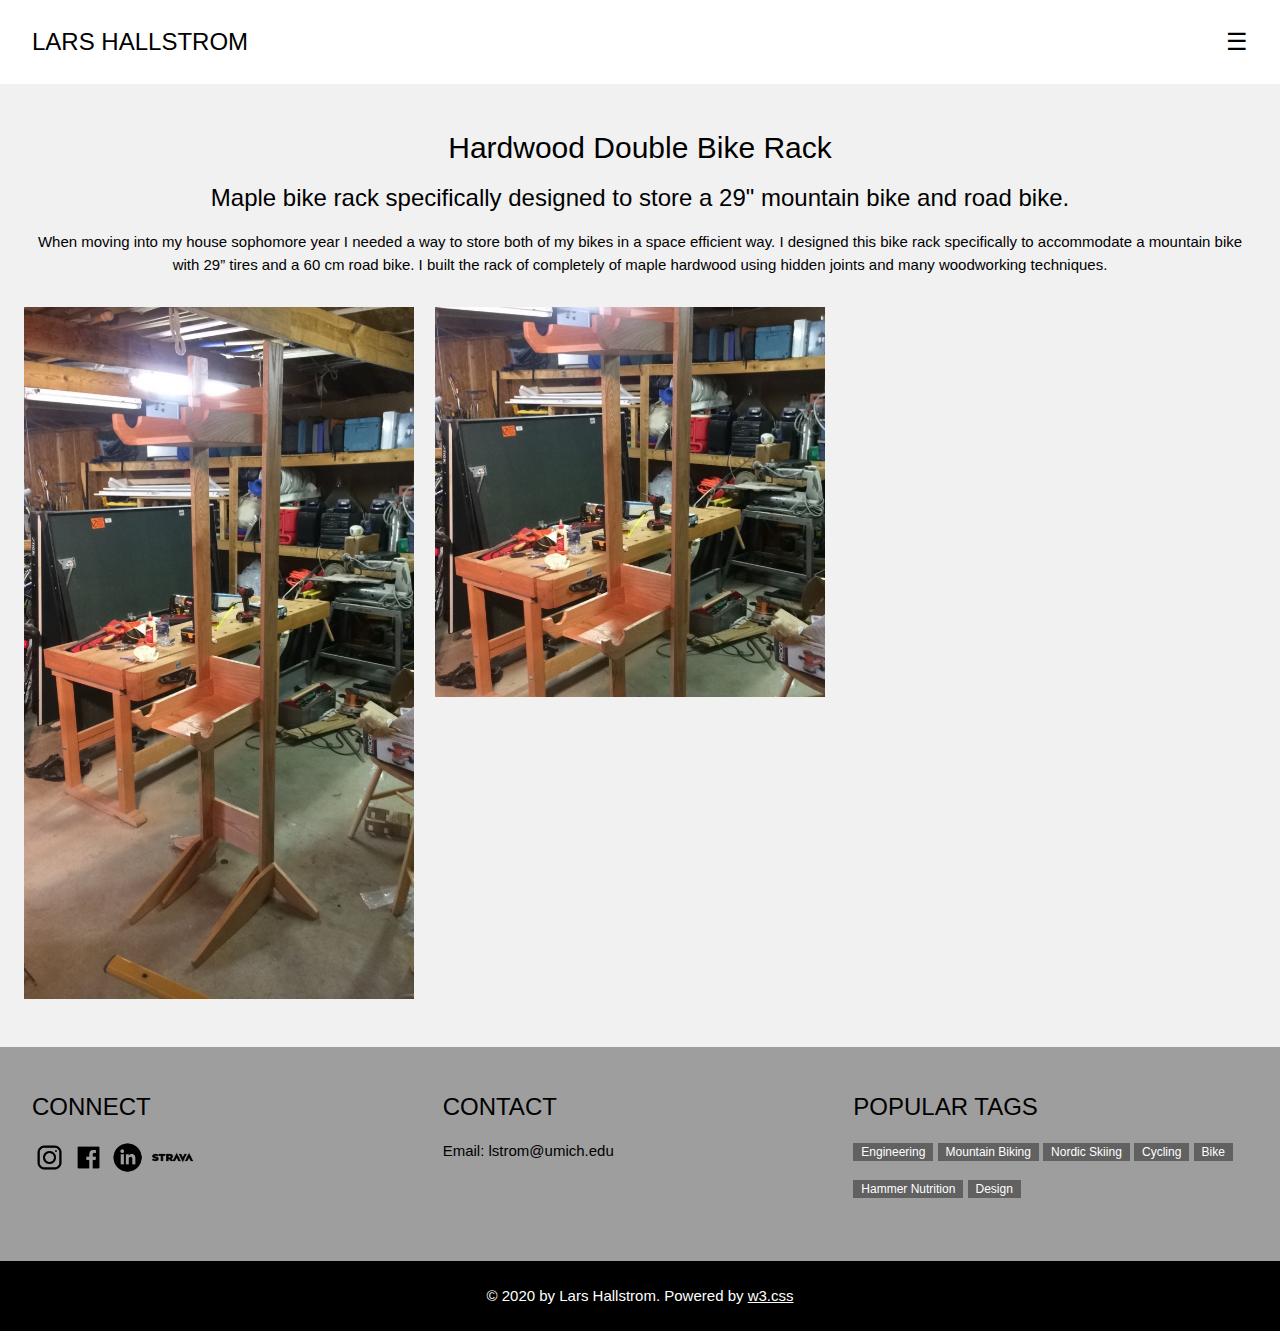
<file: Portfolio/bikerack.html>
<!DOCTYPE html>
<html lang="en">
<title>Bike Rack</title>
<meta charset="UTF-8">
<meta name="viewport" content="width=device-width, initial-scale=1">
<link rel="stylesheet" href="https://www.w3schools.com/w3css/4/w3.css">
<link rel="stylesheet" href="https://fonts.googleapis.com/css?family=Raleway">
<style>
body,h1,h2,h3,h4,h5 {font-family: "Roboto", sans-serif}
.w3-quarter img{margin-bottom: -6px; cursor: pointer}
.w3-quarter img:hover{opacity: 0.6; transition: 0.3s}
* {box-sizing: border-box}

/* Container needed to position the overlay. Adjust the width as needed */
.container {
  position: relative;
  width: 100%;
  max-width: 300px;
}

/* Make the image to responsive */
.image {
  display: block;
  width: 100%;
  height: auto;
}

/* The overlay effect - lays on top of the container and over the image */
.overlay {
  position: absolute;
  bottom: 0;
  background: rgb(0, 0, 0);
  background: rgba(0, 0, 0, 0.5); /* Black see-through */
  color: #f1f1f1;
  width: 100%;
  max-height: 300px;
  transition: .5s ease;
  opacity:0;
  color: white;
  font-size: 20px;
  padding: 20px;
  text-align: center;
}

/* When you mouse over the container, fade in the overlay title */
.container:hover .overlay {
  opacity: 1;
}
</style>
<body class="w3-light-grey">

<!-- Sidebar/menu -->
<nav class="w3-sidebar w3-bar-block w3-black w3-animate-right w3-top w3-text-light-grey w3-large" style="z-index:3;width:250px;font-weight:bold;display:none;right:0;" id="mySidebar">
  <a href="javascript:void()" onclick="w3_close()" class="w3-bar-item w3-button w3-center w3-padding-32">CLOSE</a> 
  <a href="../index.html" onclick="w3_close()" class="w3-bar-item w3-button w3-center w3-padding-16">HOME</a> 
  <a href="../index.html" onclick="w3_close()" class="w3-bar-item w3-button w3-center w3-padding-16">ABOUT</a> 
  <a href="../index.html" onclick="w3_close()" class="w3-bar-item w3-button w3-center w3-padding-16">RACING</a>
  <a href="../index.html" onclick="w3_close()" class="w3-bar-item w3-button w3-center w3-padding-16">ENGINEERING</a>
  <a href="../index.html #follow" onclick="w3_close()" class="w3-bar-item w3-button w3-center w3-padding-16">FOLLOW</a>
</nav>

<!-- Top menu on small screens -->
<header class="w3-container w3-top w3-white w3-xlarge w3-padding-16">
  <span class="w3-left w3-padding">LARS HALLSTROM</span>
  <a href="javascript:void(0)" class="w3-right w3-button w3-white" onclick="w3_open()">☰</a>
</header>

<!-- Overlay effect when opening sidebar on small screens -->
<div class="w3-overlay w3-animate-opacity" onclick="w3_close()" style="cursor:pointer" title="close side menu" id="myOverlay"></div>

<!-- !PAGE CONTENT! -->

 <div class="w3-container w3-light-grey w3-padding-32 w3-padding-large" style="max-width:1600px;margin-top:83px"> 
 <div class="w3-center" >
	 <h2>Hardwood Double Bike Rack</h2>
	 <h3>Maple bike rack specifically designed to store a 29" mountain bike and road bike.</h3>
	 <p>When moving into my house sophomore year I needed a way to store both of my bikes in a space efficient way. I designed this bike rack specifically to accommodate a mountain bike with 29” tires and a 60 cm road bike. I built the rack of completely of maple hardwood using hidden joints and many woodworking techniques.</p>
	
	 
	 </div>
	 
  <!-- Photo grid -->
    <div class="w3-third w3-padding-16">
      <img src="../images/Portfolio/Bikerack1.jpg" style="width:95%" onclick="onClick(this)" alt="Bikerack1">
   </div>
    
   <div class="w3-third w3-padding-16">
      <img src="../images/Portfolio/Bikerack3.jpg" style="width:95%" onclick="onClick(this)" alt="Bikerack2">
    </div>
	  
	
    
 


  <!-- Pagination 
  <div class="w3-center w3-padding-32">
    <div class="w3-bar">
      <a href="#" class="w3-bar-item w3-button w3-hover-black">«</a>
      <a href="#" class="w3-bar-item w3-black w3-button">1</a>
      <a href="#" class="w3-bar-item w3-button w3-hover-black">2</a>
      <a href="#" class="w3-bar-item w3-button w3-hover-black">3</a>
      <a href="#" class="w3-bar-item w3-button w3-hover-black">4</a>
      <a href="#" class="w3-bar-item w3-button w3-hover-black">»</a>
    </div>
  </div> -->
  
	
  <!-- Modal for full size images on click-->
  <div id="modal01" class="w3-modal w3-black" style="padding-top:0" onclick="this.style.display='none'">
    <span class="w3-button w3-black w3-xlarge w3-display-topright">×</span>
    <div class="w3-modal-content w3-animate-zoom w3-center w3-transparent w3-padding-64">
      <img id="img01" class="w3-image" alt="img01">
      <p id="caption"></p>
    </div>
  </div>

	</div>
<!-- Footer -->
  <footer class="w3-container w3-padding-32 w3-grey">  
    <div class="w3-row-padding">
      <div class="w3-third">
        <h3>CONNECT</h3>
        <a href="https://www.instagram.com/lars.str0m/"><img src="../images/instagram_icon_black.png" style="height:35px" alt="instagram link"></a>
		<a href="https://facebook.com/lars.str0m"><img src="../images/facebook_icon_black.png" style="height:35px" alt="facebook link"></a>
		<a href="https://www.linkedin.com/in/lars-hallstrom-7a3363136/"><img src="../images/linkedin_icon_black.png" style="height:35px" alt="linkedin link"></a>
		<a href="https://www.strava.com/athletes/19538543"><img src="../images/strava_icon_black.png" style="height:45px" alt="strava link"></a>
      </div>
    
      <div class="w3-third">
        <h3>CONTACT</h3>
        	<p>Email: lstrom@umich.edu</p>
		  	
      </div>

      <div class="w3-third">
        <h3>POPULAR TAGS</h3>
        <p>
          <span class="w3-tag w3-dark-grey w3-small w3-margin-bottom">Engineering</span> <span class="w3-tag w3-dark-grey w3-small w3-margin-bottom">Mountain Biking</span> <span class="w3-tag w3-dark-grey w3-small w3-margin-bottom">Nordic Skiing</span>
          <span class="w3-tag w3-dark-grey w3-small w3-margin-bottom">Cycling</span> <span class="w3-tag w3-dark-grey w3-small w3-margin-bottom">Bike</span> <span class="w3-tag w3-dark-grey w3-small w3-margin-bottom">Hammer Nutrition</span>
          <span class="w3-tag w3-dark-grey w3-small w3-margin-bottom">Design</span>
        </p>
      </div>
    </div>
  </footer>
  
  <div class="w3-black w3-center w3-padding-24">© 2020 by Lars Hallstrom. Powered by <a href="https://www.w3schools.com/w3css/default.asp" title="W3.CSS" target="_blank" class="w3-hover-opacity">w3.css</a></div>

<!-- End page content -->

<script>
// Script to open and close sidebar
function w3_open() {
  document.getElementById("mySidebar").style.display = "block";
  document.getElementById("myOverlay").style.display = "block";
}

function w3_close() {
  document.getElementById("mySidebar").style.display = "none";
  document.getElementById("myOverlay").style.display = "none";
}

// Modal Image Gallery
function onClick(element) {
  document.getElementById("img01").src = element.src;
  document.getElementById("modal01").style.display = "block";
  var captionText = document.getElementById("caption");
  captionText.innerHTML = element.alt;
}

</script>




</body>
</html>
</file>
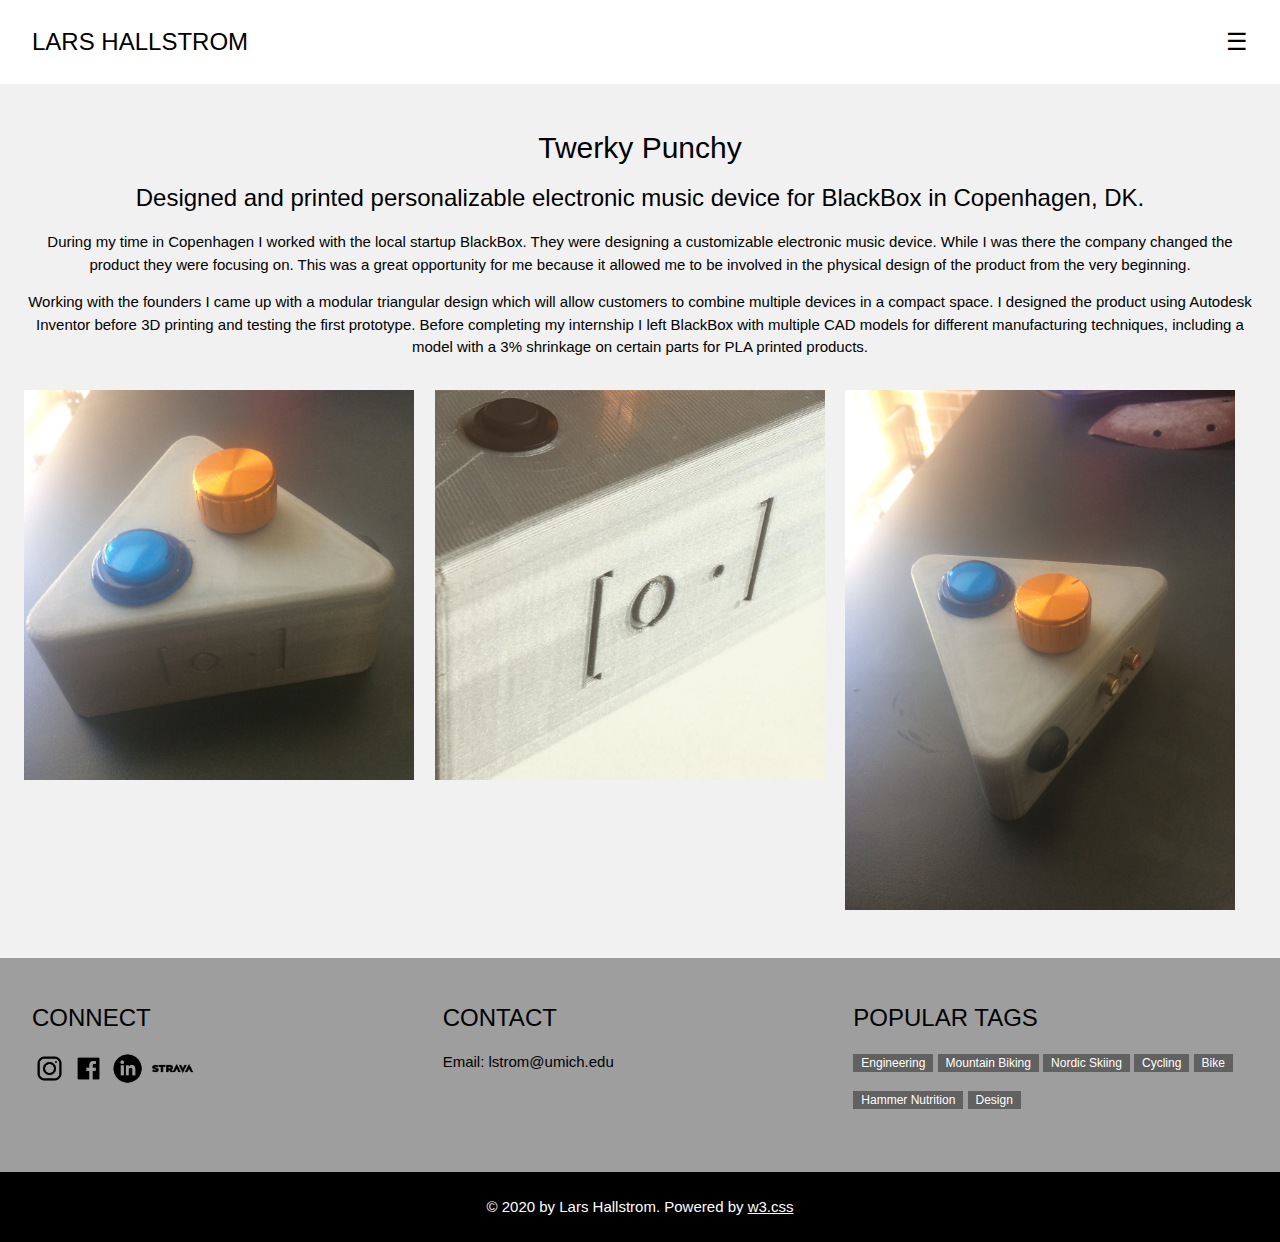
<file: Portfolio/blackboxefx.html>
<!DOCTYPE html>
<html lang="en">
<title>BlackBoxEfx</title>
<meta charset="UTF-8">
<meta name="viewport" content="width=device-width, initial-scale=1">
<link rel="stylesheet" href="https://www.w3schools.com/w3css/4/w3.css">
<link rel="stylesheet" href="https://fonts.googleapis.com/css?family=Raleway">
<style>
body,h1,h2,h3,h4,h5 {font-family: "Roboto", sans-serif}
.w3-quarter img{margin-bottom: -6px; cursor: pointer}
.w3-quarter img:hover{opacity: 0.6; transition: 0.3s}
* {box-sizing: border-box}

/* Container needed to position the overlay. Adjust the width as needed */
.container {
  position: relative;
  width: 100%;
  max-width: 300px;
}

/* Make the image to responsive */
.image {
  display: block;
  width: 100%;
  height: auto;
}

/* The overlay effect - lays on top of the container and over the image */
.overlay {
  position: absolute;
  bottom: 0;
  background: rgb(0, 0, 0);
  background: rgba(0, 0, 0, 0.5); /* Black see-through */
  color: #f1f1f1;
  width: 100%;
  max-height: 300px;
  transition: .5s ease;
  opacity:0;
  color: white;
  font-size: 20px;
  padding: 20px;
  text-align: center;
}

/* When you mouse over the container, fade in the overlay title */
.container:hover .overlay {
  opacity: 1;
}
</style>
<body class="w3-light-grey">

<!-- Sidebar/menu -->
<nav class="w3-sidebar w3-bar-block w3-black w3-animate-right w3-top w3-text-light-grey w3-large" style="z-index:3;width:250px;font-weight:bold;display:none;right:0;" id="mySidebar">
  <a href="javascript:void()" onclick="w3_close()" class="w3-bar-item w3-button w3-center w3-padding-32">CLOSE</a> 
  <a href="../index.html" onclick="w3_close()" class="w3-bar-item w3-button w3-center w3-padding-16">HOME</a> 
  <a href="../index.html" onclick="w3_close()" class="w3-bar-item w3-button w3-center w3-padding-16">ABOUT</a> 
  <a href="../index.html../index.html../index.html" onclick="w3_close()" class="w3-bar-item w3-button w3-center w3-padding-16">RACING</a>
  <a href="#engineering" onclick="w3_close()" class="w3-bar-item w3-button w3-center w3-padding-16">ENGINEERING</a>
  <a href="#follow" onclick="w3_close()" class="w3-bar-item w3-button w3-center w3-padding-16">FOLLOW</a>
</nav>

<!-- Top menu on small screens -->
<header class="w3-container w3-top w3-white w3-xlarge w3-padding-16">
  <span class="w3-left w3-padding">LARS HALLSTROM</span>
  <a href="javascript:void(0)" class="w3-right w3-button w3-white" onclick="w3_open()">☰</a>
</header>

<!-- Overlay effect when opening sidebar on small screens -->
<div class="w3-overlay w3-animate-opacity" onclick="w3_close()" style="cursor:pointer" title="close side menu" id="myOverlay"></div>

<!-- !PAGE CONTENT! -->

 <div class="w3-container w3-light-grey w3-padding-32 w3-padding-large" style="max-width:1600px;margin-top:83px"> 
 <div class="w3-center" >
	 <h2>Twerky Punchy</h2>
	 <h3>Designed and printed personalizable electronic music device for BlackBox in Copenhagen, DK.</h3>
	 <p>During my time in Copenhagen I worked with the local startup BlackBox. They were designing a customizable electronic music device. While I was there the company changed the product they were focusing on. This was a great opportunity for me because it allowed me to be involved in the physical design of the product from the very beginning.</p>
	 <p>Working with the founders I came up with a modular triangular design which will allow customers to combine multiple devices in a compact space. I designed the product using Autodesk Inventor before 3D printing and testing the first prototype. Before completing my internship I left BlackBox with multiple CAD models for different manufacturing techniques, including a model with a 3% shrinkage on certain parts for PLA printed products.</p>
	 
	 </div>
	 
  <!-- Photo grid -->
    <div class="w3-third w3-padding-16">
      <img src="../images/Portfolio/TwerkyPunchy3.jpg" style="width:95%" onclick="onClick(this)" alt="TwerkyPunchy3">
   </div>
    
   <div class="w3-third w3-padding-16">
      <img src="../images/Portfolio/TwerkyPunchy.jpg" style="width:95%" onclick="onClick(this)" alt="TwerkyPunchy">
    </div>
	  
	<div class="w3-third w3-padding-16">
      <img src="../images/Portfolio/TwerkyPunchy2.jpg" style="width:95%" onclick="onClick(this)" alt="TwerkyPunchy2">
    </div>
    
 


  <!-- Pagination 
  <div class="w3-center w3-padding-32">
    <div class="w3-bar">
      <a href="#" class="w3-bar-item w3-button w3-hover-black">«</a>
      <a href="#" class="w3-bar-item w3-black w3-button">1</a>
      <a href="#" class="w3-bar-item w3-button w3-hover-black">2</a>
      <a href="#" class="w3-bar-item w3-button w3-hover-black">3</a>
      <a href="#" class="w3-bar-item w3-button w3-hover-black">4</a>
      <a href="#" class="w3-bar-item w3-button w3-hover-black">»</a>
    </div>
  </div> -->
  
	
  <!-- Modal for full size images on click-->
  <div id="modal01" class="w3-modal w3-black" style="padding-top:0" onclick="this.style.display='none'">
    <span class="w3-button w3-black w3-xlarge w3-display-topright">×</span>
    <div class="w3-modal-content w3-animate-zoom w3-center w3-transparent w3-padding-64">
      <img id="img01" class="w3-image" alt="img01">
      <p id="caption"></p>
    </div>
  </div>

	</div>
<!-- Footer -->
  <footer class="w3-container w3-padding-32 w3-grey">  
    <div class="w3-row-padding">
      <div class="w3-third">
        <h3>CONNECT</h3>
        <a href="https://www.instagram.com/lars.str0m/"><img src="../images/instagram_icon_black.png" style="height:35px" alt="instagram link"></a>
		<a href="https://facebook.com/lars.str0m"><img src="../images/facebook_icon_black.png" style="height:35px" alt="facebook link"></a>
		<a href="https://www.linkedin.com/in/lars-hallstrom-7a3363136/"><img src="../images/linkedin_icon_black.png" style="height:35px" alt="linkedin link"></a>
		<a href="https://www.strava.com/athletes/19538543"><img src="../images/strava_icon_black.png" style="height:45px" alt="strava link"></a>
      </div>
    
      <div class="w3-third">
        <h3>CONTACT</h3>
        	<p>Email: lstrom@umich.edu</p>
		  	
      </div>

      <div class="w3-third">
        <h3>POPULAR TAGS</h3>
        <p>
          <span class="w3-tag w3-dark-grey w3-small w3-margin-bottom">Engineering</span> <span class="w3-tag w3-dark-grey w3-small w3-margin-bottom">Mountain Biking</span> <span class="w3-tag w3-dark-grey w3-small w3-margin-bottom">Nordic Skiing</span>
          <span class="w3-tag w3-dark-grey w3-small w3-margin-bottom">Cycling</span> <span class="w3-tag w3-dark-grey w3-small w3-margin-bottom">Bike</span> <span class="w3-tag w3-dark-grey w3-small w3-margin-bottom">Hammer Nutrition</span>
          <span class="w3-tag w3-dark-grey w3-small w3-margin-bottom">Design</span>
        </p>
      </div>
    </div>
  </footer>
  
  <div class="w3-black w3-center w3-padding-24">© 2020 by Lars Hallstrom. Powered by <a href="https://www.w3schools.com/w3css/default.asp" title="W3.CSS" target="_blank" class="w3-hover-opacity">w3.css</a></div>

<!-- End page content -->

<script>
// Script to open and close sidebar
function w3_open() {
  document.getElementById("mySidebar").style.display = "block";
  document.getElementById("myOverlay").style.display = "block";
}

function w3_close() {
  document.getElementById("mySidebar").style.display = "none";
  document.getElementById("myOverlay").style.display = "none";
}

// Modal Image Gallery
function onClick(element) {
  document.getElementById("img01").src = element.src;
  document.getElementById("modal01").style.display = "block";
  var captionText = document.getElementById("caption");
  captionText.innerHTML = element.alt;
}

</script>




</body>
</html>
</file>
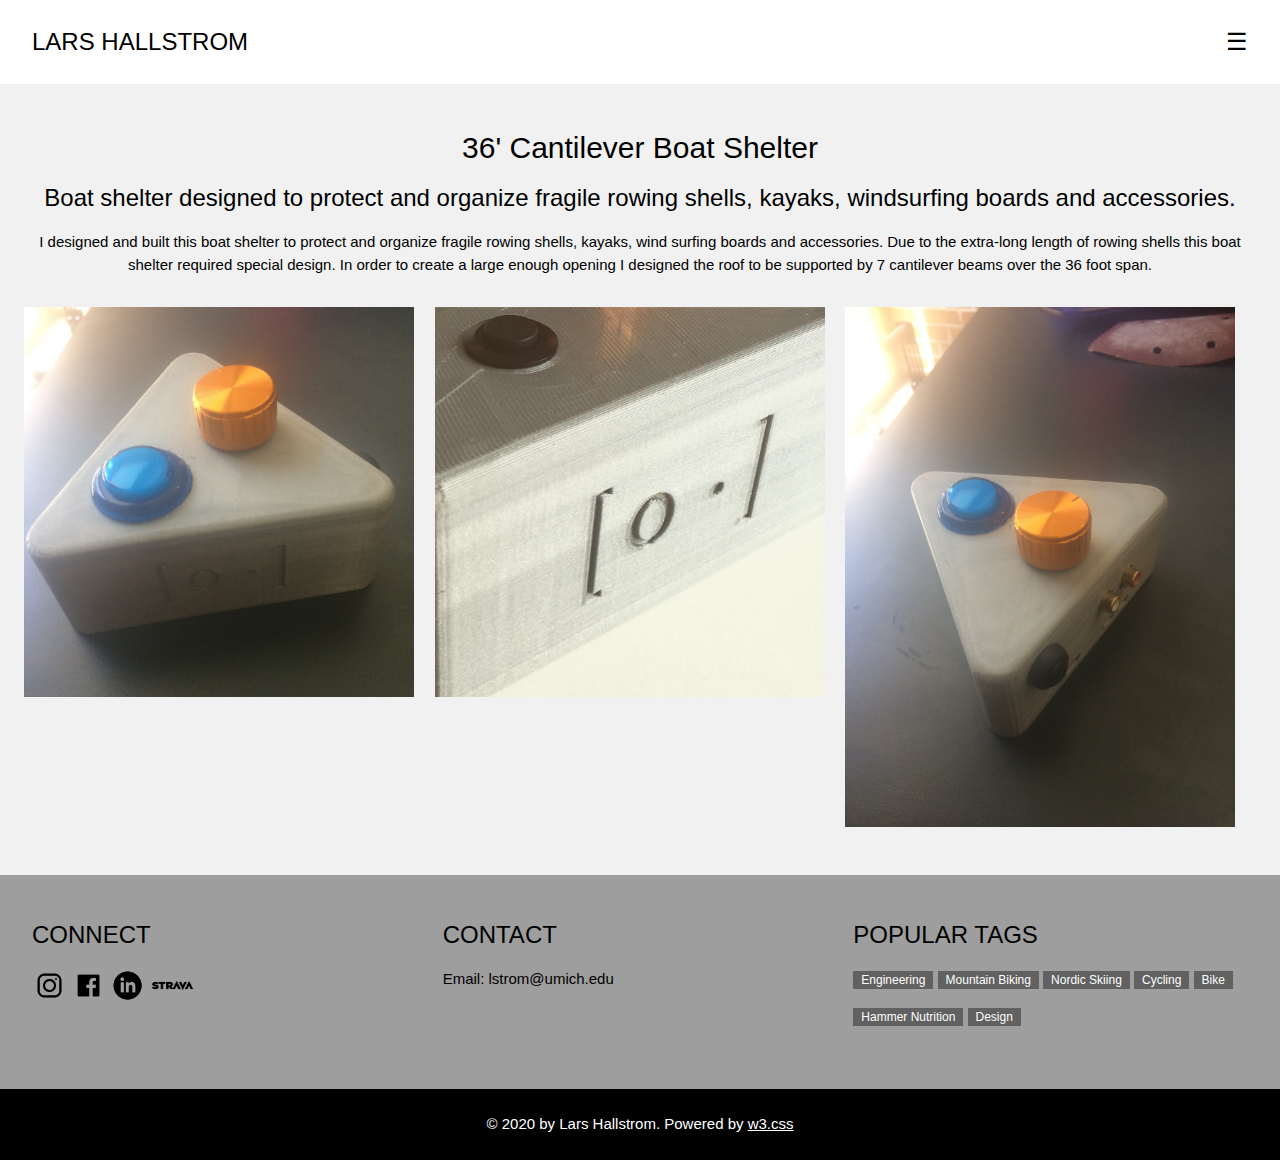
<file: Portfolio/boatshelter.html>
<!DOCTYPE html>
<html lang="en">
<title>Cantilever Boat Shelter</title>
<meta charset="UTF-8">
<meta name="viewport" content="width=device-width, initial-scale=1">
<link rel="stylesheet" href="https://www.w3schools.com/w3css/4/w3.css">
<link rel="stylesheet" href="https://fonts.googleapis.com/css?family=Raleway">
<style>
body,h1,h2,h3,h4,h5 {font-family: "Roboto", sans-serif}
.w3-quarter img{margin-bottom: -6px; cursor: pointer}
.w3-quarter img:hover{opacity: 0.6; transition: 0.3s}
* {box-sizing: border-box}

/* Container needed to position the overlay. Adjust the width as needed */
.container {
  position: relative;
  width: 100%;
  max-width: 300px;
}

/* Make the image to responsive */
.image {
  display: block;
  width: 100%;
  height: auto;
}

/* The overlay effect - lays on top of the container and over the image */
.overlay {
  position: absolute;
  bottom: 0;
  background: rgb(0, 0, 0);
  background: rgba(0, 0, 0, 0.5); /* Black see-through */
  color: #f1f1f1;
  width: 100%;
  max-height: 300px;
  transition: .5s ease;
  opacity:0;
  color: white;
  font-size: 20px;
  padding: 20px;
  text-align: center;
}

/* When you mouse over the container, fade in the overlay title */
.container:hover .overlay {
  opacity: 1;
}
</style>
<body class="w3-light-grey">

<!-- Sidebar/menu -->
<nav class="w3-sidebar w3-bar-block w3-black w3-animate-right w3-top w3-text-light-grey w3-large" style="z-index:3;width:250px;font-weight:bold;display:none;right:0;" id="mySidebar">
  <a href="javascript:void()" onclick="w3_close()" class="w3-bar-item w3-button w3-center w3-padding-32">CLOSE</a> 
  <a href="../index.html" onclick="w3_close()" class="w3-bar-item w3-button w3-center w3-padding-16">HOME</a> 
  <a href="../index.html" onclick="w3_close()" class="w3-bar-item w3-button w3-center w3-padding-16">ABOUT</a> 
  <a href="../index.html" onclick="w3_close()" class="w3-bar-item w3-button w3-center w3-padding-16">RACING</a>
  <a href="../index.html" onclick="w3_close()" class="w3-bar-item w3-button w3-center w3-padding-16">ENGINEERING</a>
  <a href="../index.html #follow" onclick="w3_close()" class="w3-bar-item w3-button w3-center w3-padding-16">FOLLOW</a>
</nav>

<!-- Top menu on small screens -->
<header class="w3-container w3-top w3-white w3-xlarge w3-padding-16">
  <span class="w3-left w3-padding">LARS HALLSTROM</span>
  <a href="javascript:void(0)" class="w3-right w3-button w3-white" onclick="w3_open()">☰</a>
</header>

<!-- Overlay effect when opening sidebar on small screens -->
<div class="w3-overlay w3-animate-opacity" onclick="w3_close()" style="cursor:pointer" title="close side menu" id="myOverlay"></div>

<!-- !PAGE CONTENT! -->

 <div class="w3-container w3-light-grey w3-padding-32 w3-padding-large" style="max-width:1600px;margin-top:83px"> 
 <div class="w3-center" >
	 <h2>36' Cantilever Boat Shelter</h2>
	 <h3>Boat shelter designed to protect and organize fragile rowing shells, kayaks, windsurfing boards and accessories.</h3>
	 <p>I designed and built this boat shelter to protect and organize fragile rowing shells, kayaks, wind surfing boards and accessories. Due to the extra-long length of rowing shells this boat shelter required special design. In order to create a large enough opening I designed the roof to be supported by 7 cantilever beams over the 36 foot span. </p>
	
	 
	 </div>
	 
  <!-- Photo grid -->
    <div class="w3-third w3-padding-16">
      <img src="../images/Portfolio/TwerkyPunchy3.jpg" style="width:95%" onclick="onClick(this)" alt="TwerkyPunchy3">
   </div>
    
   <div class="w3-third w3-padding-16">
      <img src="../images/Portfolio/TwerkyPunchy.jpg" style="width:95%" onclick="onClick(this)" alt="TwerkyPunchy">
    </div>
	  
	<div class="w3-third w3-padding-16">
      <img src="../images/Portfolio/TwerkyPunchy2.jpg" style="width:95%" onclick="onClick(this)" alt="TwerkyPunchy2">
    </div>
    
 


  <!-- Pagination 
  <div class="w3-center w3-padding-32">
    <div class="w3-bar">
      <a href="#" class="w3-bar-item w3-button w3-hover-black">«</a>
      <a href="#" class="w3-bar-item w3-black w3-button">1</a>
      <a href="#" class="w3-bar-item w3-button w3-hover-black">2</a>
      <a href="#" class="w3-bar-item w3-button w3-hover-black">3</a>
      <a href="#" class="w3-bar-item w3-button w3-hover-black">4</a>
      <a href="#" class="w3-bar-item w3-button w3-hover-black">»</a>
    </div>
  </div> -->
  
	
  <!-- Modal for full size images on click-->
  <div id="modal01" class="w3-modal w3-black" style="padding-top:0" onclick="this.style.display='none'">
    <span class="w3-button w3-black w3-xlarge w3-display-topright">×</span>
    <div class="w3-modal-content w3-animate-zoom w3-center w3-transparent w3-padding-64">
      <img id="img01" class="w3-image" alt="img01">
      <p id="caption"></p>
    </div>
  </div>

	</div>
<!-- Footer -->
  <footer class="w3-container w3-padding-32 w3-grey">  
    <div class="w3-row-padding">
      <div class="w3-third">
        <h3>CONNECT</h3>
        <a href="https://www.instagram.com/lars.str0m/"><img src="../images/instagram_icon_black.png" style="height:35px" alt="instagram link"></a>
		<a href="https://facebook.com/lars.str0m"><img src="../images/facebook_icon_black.png" style="height:35px" alt="facebook link"></a>
		<a href="https://www.linkedin.com/in/lars-hallstrom-7a3363136/"><img src="../images/linkedin_icon_black.png" style="height:35px" alt="linkedin link"></a>
		<a href="https://www.strava.com/athletes/19538543"><img src="../images/strava_icon_black.png" style="height:45px" alt="strava link"></a>
      </div>
    
      <div class="w3-third">
        <h3>CONTACT</h3>
        	<p>Email: lstrom@umich.edu</p>
		  	
      </div>

      <div class="w3-third">
        <h3>POPULAR TAGS</h3>
        <p>
          <span class="w3-tag w3-dark-grey w3-small w3-margin-bottom">Engineering</span> <span class="w3-tag w3-dark-grey w3-small w3-margin-bottom">Mountain Biking</span> <span class="w3-tag w3-dark-grey w3-small w3-margin-bottom">Nordic Skiing</span>
          <span class="w3-tag w3-dark-grey w3-small w3-margin-bottom">Cycling</span> <span class="w3-tag w3-dark-grey w3-small w3-margin-bottom">Bike</span> <span class="w3-tag w3-dark-grey w3-small w3-margin-bottom">Hammer Nutrition</span>
          <span class="w3-tag w3-dark-grey w3-small w3-margin-bottom">Design</span>
        </p>
      </div>
    </div>
  </footer>
  
  <div class="w3-black w3-center w3-padding-24">© 2020 by Lars Hallstrom. Powered by <a href="https://www.w3schools.com/w3css/default.asp" title="W3.CSS" target="_blank" class="w3-hover-opacity">w3.css</a></div>

<!-- End page content -->

<script>
// Script to open and close sidebar
function w3_open() {
  document.getElementById("mySidebar").style.display = "block";
  document.getElementById("myOverlay").style.display = "block";
}

function w3_close() {
  document.getElementById("mySidebar").style.display = "none";
  document.getElementById("myOverlay").style.display = "none";
}

// Modal Image Gallery
function onClick(element) {
  document.getElementById("img01").src = element.src;
  document.getElementById("modal01").style.display = "block";
  var captionText = document.getElementById("caption");
  captionText.innerHTML = element.alt;
}

</script>




</body>
</html>
</file>
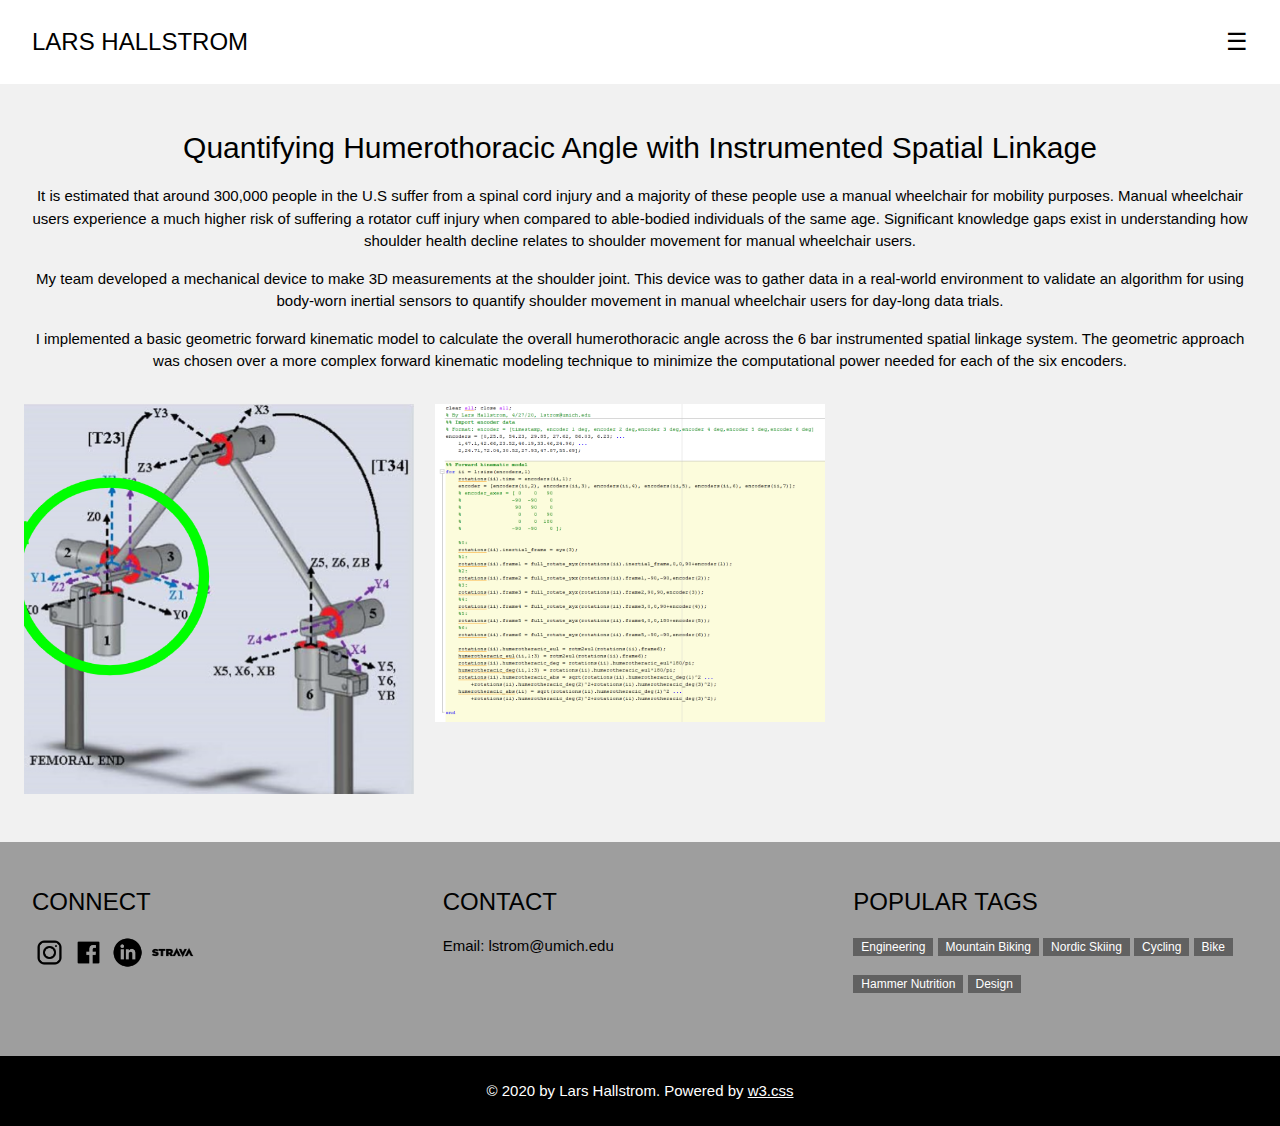
<file: Portfolio/isl.html>
<!DOCTYPE html>
<html lang="en">
<title>Instrumented Spatial Linkage</title>
<meta charset="UTF-8">
<meta name="viewport" content="width=device-width, initial-scale=1">
<link rel="stylesheet" href="https://www.w3schools.com/w3css/4/w3.css">
<link rel="stylesheet" href="https://fonts.googleapis.com/css?family=Raleway">
<style>
body,h1,h2,h3,h4,h5 {font-family: "Roboto", sans-serif}
.w3-quarter img{margin-bottom: -6px; cursor: pointer}
.w3-quarter img:hover{opacity: 0.6; transition: 0.3s}
* {box-sizing: border-box}

/* Container needed to position the overlay. Adjust the width as needed */
.container {
  position: relative;
  width: 100%;
  max-width: 300px;
}

/* Make the image to responsive */
.image {
  display: block;
  width: 100%;
  height: auto;
}

/* The overlay effect - lays on top of the container and over the image */
.overlay {
  position: absolute;
  bottom: 0;
  background: rgb(0, 0, 0);
  background: rgba(0, 0, 0, 0.5); /* Black see-through */
  color: #f1f1f1;
  width: 100%;
  max-height: 300px;
  transition: .5s ease;
  opacity:0;
  color: white;
  font-size: 20px;
  padding: 20px;
  text-align: center;
}

/* When you mouse over the container, fade in the overlay title */
.container:hover .overlay {
  opacity: 1;
}
</style>
<body class="w3-light-grey">

<!-- Sidebar/menu -->
<nav class="w3-sidebar w3-bar-block w3-black w3-animate-right w3-top w3-text-light-grey w3-large" style="z-index:3;width:250px;font-weight:bold;display:none;right:0;" id="mySidebar">
  <a href="javascript:void()" onclick="w3_close()" class="w3-bar-item w3-button w3-center w3-padding-32">CLOSE</a> 
  <a href="../index.html" onclick="w3_close()" class="w3-bar-item w3-button w3-center w3-padding-16">HOME</a> 
  <a href="../index.html" onclick="w3_close()" class="w3-bar-item w3-button w3-center w3-padding-16">ABOUT</a> 
  <a href="../index.html../index.html../index.html" onclick="w3_close()" class="w3-bar-item w3-button w3-center w3-padding-16">RACING</a>
  <a href="#engineering" onclick="w3_close()" class="w3-bar-item w3-button w3-center w3-padding-16">ENGINEERING</a>
  <a href="#follow" onclick="w3_close()" class="w3-bar-item w3-button w3-center w3-padding-16">FOLLOW</a>
</nav>

<!-- Top menu on small screens -->
<header class="w3-container w3-top w3-white w3-xlarge w3-padding-16">
  <span class="w3-left w3-padding">LARS HALLSTROM</span>
  <a href="javascript:void(0)" class="w3-right w3-button w3-white" onclick="w3_open()">☰</a>
</header>

<!-- Overlay effect when opening sidebar on small screens -->
<div class="w3-overlay w3-animate-opacity" onclick="w3_close()" style="cursor:pointer" title="close side menu" id="myOverlay"></div>

<!-- !PAGE CONTENT! -->

 <div class="w3-container w3-light-grey w3-padding-32 w3-padding-large" style="max-width:1600px;margin-top:83px"> 
 <div class="w3-center" >
	 <h2>Quantifying Humerothoracic Angle with Instrumented Spatial Linkage</h2>
	 <h3></h3>
	 <p>It is estimated that around 300,000 people in the U.S suffer from a spinal cord injury and a majority of these people use a manual wheelchair for mobility purposes. Manual wheelchair users experience a much higher risk of suffering a rotator cuff injury when compared to able-bodied individuals of the same age. Significant knowledge gaps exist in understanding how shoulder health decline relates to shoulder movement for manual wheelchair users. </p>
	 <p> My team developed a mechanical device to make 3D measurements at the shoulder joint. This device was to gather data in a real-world environment to validate an algorithm for using body-worn inertial sensors to quantify shoulder movement in manual wheelchair users for day-long data trials.</p>
   <p>I implemented a basic geometric forward kinematic model to calculate the overall humerothoracic angle across the 6 bar instrumented spatial linkage system. The geometric approach was chosen over a more complex forward kinematic modeling technique to minimize the computational power needed for each of the six encoders.</p>
	 
	 </div>
	 
  <!-- Photo grid -->
    <div class="w3-third w3-padding-16">
      <img src="../images/Portfolio/isl1.png" style="width:95%" onclick="onClick(this)" alt="ISL Logo">
   </div>
    
   <div class="w3-third w3-padding-16">
      <img src="../images/Portfolio/isl2.png" style="width:95%" onclick="onClick(this)" alt="Forward Kinematics">
    </div>
	  
	<div class="w3-third w3-padding-16">
      
	  
    </div>
    
 


  <!-- Pagination 
  <div class="w3-center w3-padding-32">
    <div class="w3-bar">
      <a href="#" class="w3-bar-item w3-button w3-hover-black">«</a>
      <a href="#" class="w3-bar-item w3-black w3-button">1</a>
      <a href="#" class="w3-bar-item w3-button w3-hover-black">2</a>
      <a href="#" class="w3-bar-item w3-button w3-hover-black">3</a>
      <a href="#" class="w3-bar-item w3-button w3-hover-black">4</a>
      <a href="#" class="w3-bar-item w3-button w3-hover-black">»</a>
    </div>
  </div> -->
  
	
  <!-- Modal for full size images on click-->
  <div id="modal01" class="w3-modal w3-black" style="padding-top:0" onclick="this.style.display='none'">
    <span class="w3-button w3-black w3-xlarge w3-display-topright">×</span>
    <div class="w3-modal-content w3-animate-zoom w3-center w3-transparent w3-padding-64">
      <img id="img01" class="w3-image" alt="img01">
      <p id="caption"></p>
    </div>
  </div>

	</div>
<!-- Footer -->
  <footer class="w3-container w3-padding-32 w3-grey">  
    <div class="w3-row-padding">
      <div class="w3-third">
        <h3>CONNECT</h3>
        <a href="https://www.instagram.com/lars.str0m/"><img src="../images/instagram_icon_black.png" style="height:35px" alt="instagram link"></a>
		<a href="https://facebook.com/lars.str0m"><img src="../images/facebook_icon_black.png" style="height:35px" alt="facebook link"></a>
		<a href="https://www.linkedin.com/in/lars-hallstrom-7a3363136/"><img src="../images/linkedin_icon_black.png" style="height:35px" alt="linkedin link"></a>
		<a href="https://www.strava.com/athletes/19538543"><img src="../images/strava_icon_black.png" style="height:45px" alt="strava link"></a>
      </div>
    
      <div class="w3-third">
        <h3>CONTACT</h3>
        	<p>Email: lstrom@umich.edu</p>
		  	
      </div>

      <div class="w3-third">
        <h3>POPULAR TAGS</h3>
        <p>
          <span class="w3-tag w3-dark-grey w3-small w3-margin-bottom">Engineering</span> <span class="w3-tag w3-dark-grey w3-small w3-margin-bottom">Mountain Biking</span> <span class="w3-tag w3-dark-grey w3-small w3-margin-bottom">Nordic Skiing</span>
          <span class="w3-tag w3-dark-grey w3-small w3-margin-bottom">Cycling</span> <span class="w3-tag w3-dark-grey w3-small w3-margin-bottom">Bike</span> <span class="w3-tag w3-dark-grey w3-small w3-margin-bottom">Hammer Nutrition</span>
          <span class="w3-tag w3-dark-grey w3-small w3-margin-bottom">Design</span>
        </p>
      </div>
    </div>
  </footer>
  
  <div class="w3-black w3-center w3-padding-24">© 2020 by Lars Hallstrom. Powered by <a href="https://www.w3schools.com/w3css/default.asp" title="W3.CSS" target="_blank" class="w3-hover-opacity">w3.css</a></div>

<!-- End page content -->

<script>
// Script to open and close sidebar
function w3_open() {
  document.getElementById("mySidebar").style.display = "block";
  document.getElementById("myOverlay").style.display = "block";
}

function w3_close() {
  document.getElementById("mySidebar").style.display = "none";
  document.getElementById("myOverlay").style.display = "none";
}

// Modal Image Gallery
function onClick(element) {
  document.getElementById("img01").src = element.src;
  document.getElementById("modal01").style.display = "block";
  var captionText = document.getElementById("caption");
  captionText.innerHTML = element.alt;
}

</script>




</body>
</html>
</file>
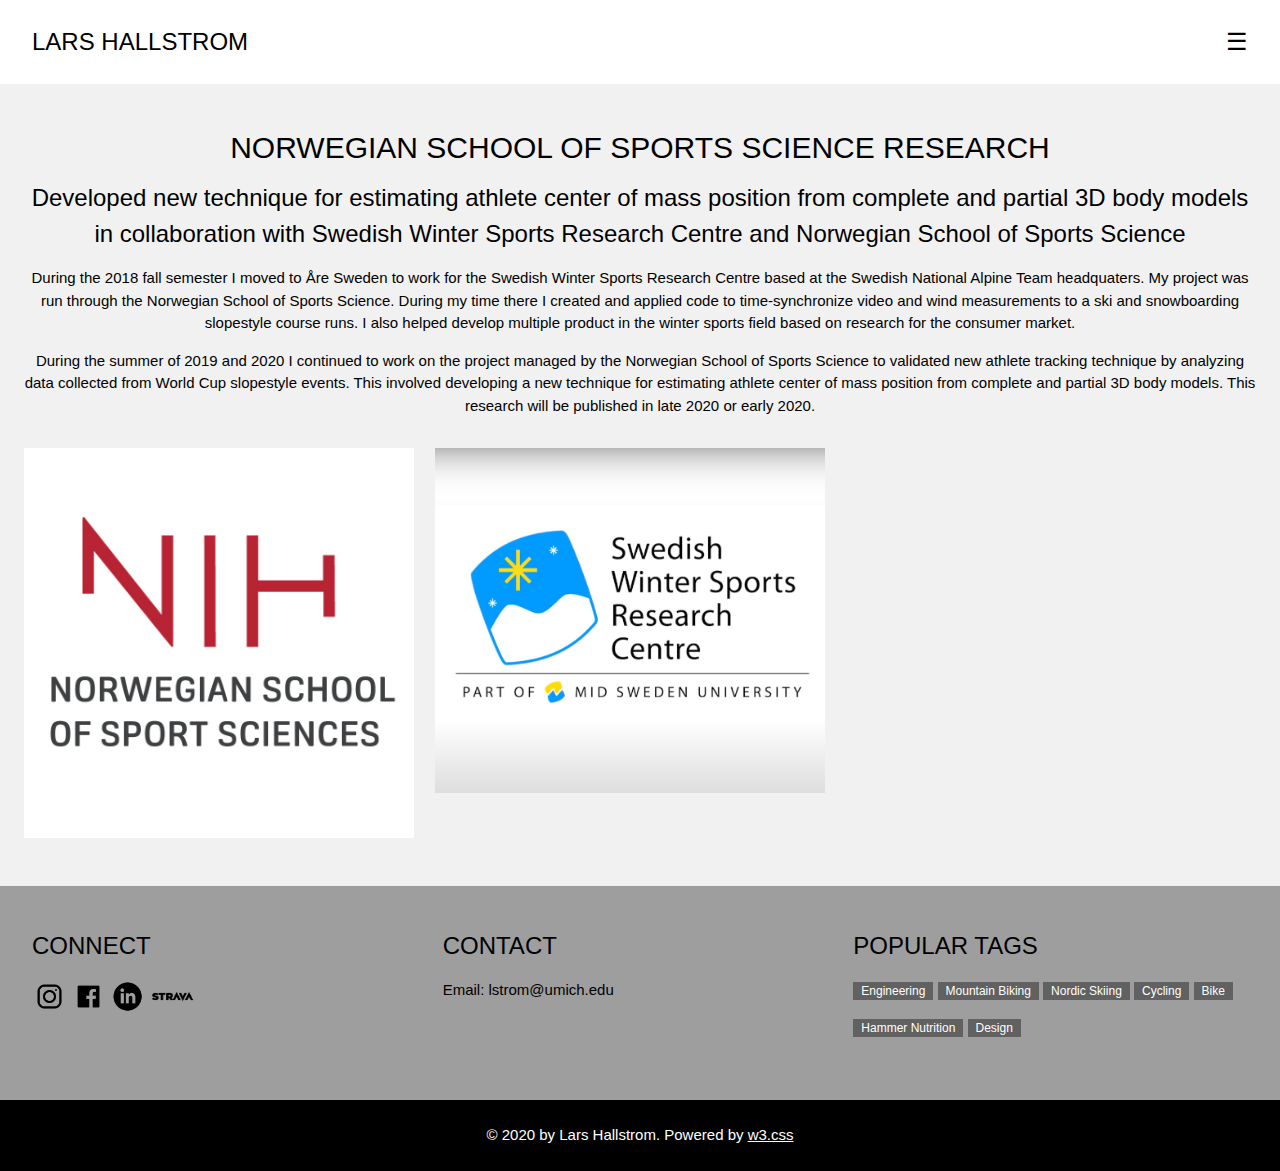
<file: Portfolio/nih.html>
<!DOCTYPE html>
<html lang="en">
<title>NIH Research</title>
<meta charset="UTF-8">
<meta name="viewport" content="width=device-width, initial-scale=1">
<link rel="stylesheet" href="https://www.w3schools.com/w3css/4/w3.css">
<link rel="stylesheet" href="https://fonts.googleapis.com/css?family=Raleway">
<style>
body,h1,h2,h3,h4,h5 {font-family: "Roboto", sans-serif}
.w3-quarter img{margin-bottom: -6px; cursor: pointer}
.w3-quarter img:hover{opacity: 0.6; transition: 0.3s}
* {box-sizing: border-box}

/* Container needed to position the overlay. Adjust the width as needed */
.container {
  position: relative;
  width: 100%;
  max-width: 300px;
}

/* Make the image to responsive */
.image {
  display: block;
  width: 100%;
  height: auto;
}

/* The overlay effect - lays on top of the container and over the image */
.overlay {
  position: absolute;
  bottom: 0;
  background: rgb(0, 0, 0);
  background: rgba(0, 0, 0, 0.5); /* Black see-through */
  color: #f1f1f1;
  width: 100%;
  max-height: 300px;
  transition: .5s ease;
  opacity:0;
  color: white;
  font-size: 20px;
  padding: 20px;
  text-align: center;
}

/* When you mouse over the container, fade in the overlay title */
.container:hover .overlay {
  opacity: 1;
}
</style>
<body class="w3-light-grey">

<!-- Sidebar/menu -->
<nav class="w3-sidebar w3-bar-block w3-black w3-animate-right w3-top w3-text-light-grey w3-large" style="z-index:3;width:250px;font-weight:bold;display:none;right:0;" id="mySidebar">
  <a href="javascript:void()" onclick="w3_close()" class="w3-bar-item w3-button w3-center w3-padding-32">CLOSE</a> 
  <a href="../index.html" onclick="w3_close()" class="w3-bar-item w3-button w3-center w3-padding-16">HOME</a> 
  <a href="../index.html" onclick="w3_close()" class="w3-bar-item w3-button w3-center w3-padding-16">ABOUT</a> 
  <a href="../index.html../index.html../index.html" onclick="w3_close()" class="w3-bar-item w3-button w3-center w3-padding-16">RACING</a>
  <a href="#engineering" onclick="w3_close()" class="w3-bar-item w3-button w3-center w3-padding-16">ENGINEERING</a>
  <a href="#follow" onclick="w3_close()" class="w3-bar-item w3-button w3-center w3-padding-16">FOLLOW</a>
</nav>

<!-- Top menu on small screens -->
<header class="w3-container w3-top w3-white w3-xlarge w3-padding-16">
  <span class="w3-left w3-padding">LARS HALLSTROM</span>
  <a href="javascript:void(0)" class="w3-right w3-button w3-white" onclick="w3_open()">☰</a>
</header>

<!-- Overlay effect when opening sidebar on small screens -->
<div class="w3-overlay w3-animate-opacity" onclick="w3_close()" style="cursor:pointer" title="close side menu" id="myOverlay"></div>

<!-- !PAGE CONTENT! -->

 <div class="w3-container w3-light-grey w3-padding-32 w3-padding-large" style="max-width:1600px;margin-top:83px"> 
 <div class="w3-center" >
	 <h2>NORWEGIAN SCHOOL OF SPORTS SCIENCE RESEARCH</h2>
	 <h3>Developed new technique for estimating athlete center of mass position from complete and partial 3D body models in collaboration with Swedish Winter Sports Research Centre and Norwegian School of Sports Science</h3>
	 <p>During the 2018 fall semester I moved to Åre Sweden to work for the Swedish Winter Sports Research Centre based at the Swedish National Alpine Team headquaters. My project was run through the Norwegian School of Sports Science. During my time there I created and applied code to time-synchronize video and wind measurements to a ski and snowboarding slopestyle course runs. I also helped develop multiple product in the winter sports field based on research for the consumer market. </p>
	 <p> During the summer of 2019 and 2020 I continued to work on the project managed by the Norwegian School of Sports Science to validated new athlete tracking technique by analyzing data collected from World Cup slopestyle events. This involved developing a new technique for estimating athlete center of mass position from complete and partial 3D body models. This research will be published in late 2020 or early 2020.</p>
	 
	 </div>
	 
  <!-- Photo grid -->
    <div class="w3-third w3-padding-16">
      <img src="../images/Portfolio/NIHlogo.jpeg" style="width:95%" onclick="onClick(this)" alt="NIH Logo">
   </div>
    
   <div class="w3-third w3-padding-16">
      <img src="../images/Portfolio/swsrc.png" style="width:95%" onclick="onClick(this)" alt="Swedish Winter Sports Research Centre">
    </div>
	  
	<div class="w3-third w3-padding-16">
      
	  
    </div>
    
 


  <!-- Pagination 
  <div class="w3-center w3-padding-32">
    <div class="w3-bar">
      <a href="#" class="w3-bar-item w3-button w3-hover-black">«</a>
      <a href="#" class="w3-bar-item w3-black w3-button">1</a>
      <a href="#" class="w3-bar-item w3-button w3-hover-black">2</a>
      <a href="#" class="w3-bar-item w3-button w3-hover-black">3</a>
      <a href="#" class="w3-bar-item w3-button w3-hover-black">4</a>
      <a href="#" class="w3-bar-item w3-button w3-hover-black">»</a>
    </div>
  </div> -->
  
	
  <!-- Modal for full size images on click-->
  <div id="modal01" class="w3-modal w3-black" style="padding-top:0" onclick="this.style.display='none'">
    <span class="w3-button w3-black w3-xlarge w3-display-topright">×</span>
    <div class="w3-modal-content w3-animate-zoom w3-center w3-transparent w3-padding-64">
      <img id="img01" class="w3-image" alt="img01">
      <p id="caption"></p>
    </div>
  </div>

	</div>
<!-- Footer -->
  <footer class="w3-container w3-padding-32 w3-grey">  
    <div class="w3-row-padding">
      <div class="w3-third">
        <h3>CONNECT</h3>
        <a href="https://www.instagram.com/lars.str0m/"><img src="../images/instagram_icon_black.png" style="height:35px" alt="instagram link"></a>
		<a href="https://facebook.com/lars.str0m"><img src="../images/facebook_icon_black.png" style="height:35px" alt="facebook link"></a>
		<a href="https://www.linkedin.com/in/lars-hallstrom-7a3363136/"><img src="../images/linkedin_icon_black.png" style="height:35px" alt="linkedin link"></a>
		<a href="https://www.strava.com/athletes/19538543"><img src="../images/strava_icon_black.png" style="height:45px" alt="strava link"></a>
      </div>
    
      <div class="w3-third">
        <h3>CONTACT</h3>
        	<p>Email: lstrom@umich.edu</p>
		  	
      </div>

      <div class="w3-third">
        <h3>POPULAR TAGS</h3>
        <p>
          <span class="w3-tag w3-dark-grey w3-small w3-margin-bottom">Engineering</span> <span class="w3-tag w3-dark-grey w3-small w3-margin-bottom">Mountain Biking</span> <span class="w3-tag w3-dark-grey w3-small w3-margin-bottom">Nordic Skiing</span>
          <span class="w3-tag w3-dark-grey w3-small w3-margin-bottom">Cycling</span> <span class="w3-tag w3-dark-grey w3-small w3-margin-bottom">Bike</span> <span class="w3-tag w3-dark-grey w3-small w3-margin-bottom">Hammer Nutrition</span>
          <span class="w3-tag w3-dark-grey w3-small w3-margin-bottom">Design</span>
        </p>
      </div>
    </div>
  </footer>
  
  <div class="w3-black w3-center w3-padding-24">© 2020 by Lars Hallstrom. Powered by <a href="https://www.w3schools.com/w3css/default.asp" title="W3.CSS" target="_blank" class="w3-hover-opacity">w3.css</a></div>

<!-- End page content -->

<script>
// Script to open and close sidebar
function w3_open() {
  document.getElementById("mySidebar").style.display = "block";
  document.getElementById("myOverlay").style.display = "block";
}

function w3_close() {
  document.getElementById("mySidebar").style.display = "none";
  document.getElementById("myOverlay").style.display = "none";
}

// Modal Image Gallery
function onClick(element) {
  document.getElementById("img01").src = element.src;
  document.getElementById("modal01").style.display = "block";
  var captionText = document.getElementById("caption");
  captionText.innerHTML = element.alt;
}

</script>




</body>
</html>
</file>
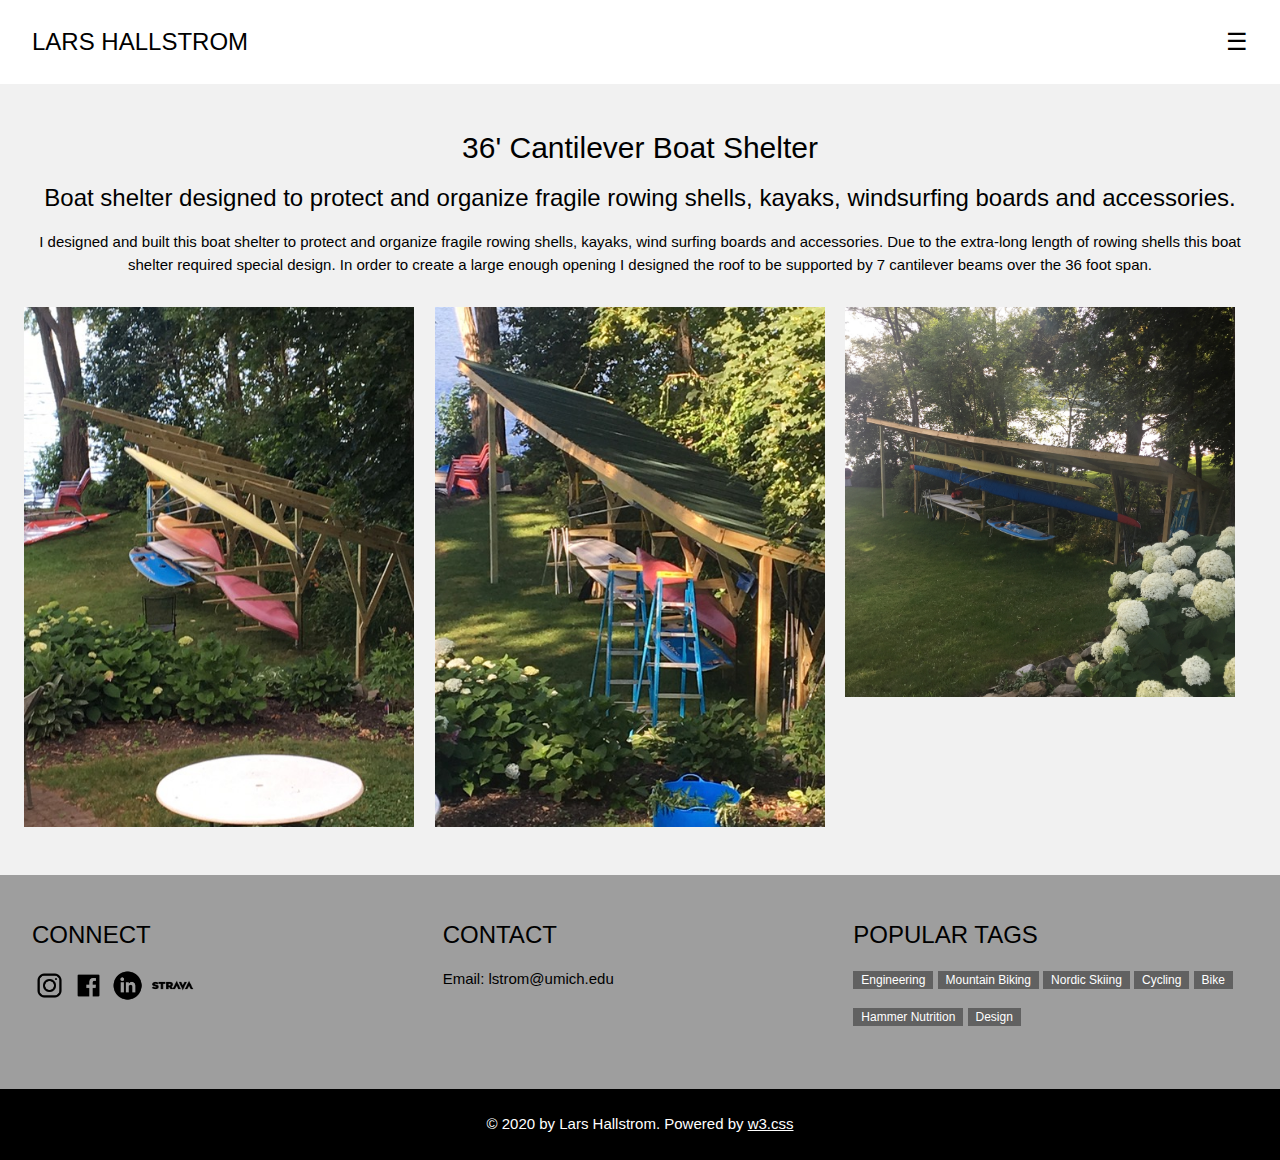
<file: Portfolio/outbackcamper.html>
<!DOCTYPE html>
<html lang="en">
<title>Cantilever Boat Shelter</title>
<meta charset="UTF-8">
<meta name="viewport" content="width=device-width, initial-scale=1">
<link rel="stylesheet" href="https://www.w3schools.com/w3css/4/w3.css">
<link rel="stylesheet" href="https://fonts.googleapis.com/css?family=Raleway">
<style>
body,h1,h2,h3,h4,h5 {font-family: "Roboto", sans-serif}
.w3-quarter img{margin-bottom: -6px; cursor: pointer}
.w3-quarter img:hover{opacity: 0.6; transition: 0.3s}
* {box-sizing: border-box}

/* Container needed to position the overlay. Adjust the width as needed */
.container {
  position: relative;
  width: 100%;
  max-width: 300px;
}

/* Make the image to responsive */
.image {
  display: block;
  width: 100%;
  height: auto;
}

/* The overlay effect - lays on top of the container and over the image */
.overlay {
  position: absolute;
  bottom: 0;
  background: rgb(0, 0, 0);
  background: rgba(0, 0, 0, 0.5); /* Black see-through */
  color: #f1f1f1;
  width: 100%;
  max-height: 300px;
  transition: .5s ease;
  opacity:0;
  color: white;
  font-size: 20px;
  padding: 20px;
  text-align: center;
}

/* When you mouse over the container, fade in the overlay title */
.container:hover .overlay {
  opacity: 1;
}
</style>
<body class="w3-light-grey">

<!-- Sidebar/menu -->
<nav class="w3-sidebar w3-bar-block w3-black w3-animate-right w3-top w3-text-light-grey w3-large" style="z-index:3;width:250px;font-weight:bold;display:none;right:0;" id="mySidebar">
  <a href="javascript:void()" onclick="w3_close()" class="w3-bar-item w3-button w3-center w3-padding-32">CLOSE</a> 
  <a href="../index.html" onclick="w3_close()" class="w3-bar-item w3-button w3-center w3-padding-16">HOME</a> 
  <a href="../index.html" onclick="w3_close()" class="w3-bar-item w3-button w3-center w3-padding-16">ABOUT</a> 
  <a href="../index.html" onclick="w3_close()" class="w3-bar-item w3-button w3-center w3-padding-16">RACING</a>
  <a href="../index.html" onclick="w3_close()" class="w3-bar-item w3-button w3-center w3-padding-16">ENGINEERING</a>
  <a href="../index.html #follow" onclick="w3_close()" class="w3-bar-item w3-button w3-center w3-padding-16">FOLLOW</a>
</nav>

<!-- Top menu on small screens -->
<header class="w3-container w3-top w3-white w3-xlarge w3-padding-16">
  <span class="w3-left w3-padding">LARS HALLSTROM</span>
  <a href="javascript:void(0)" class="w3-right w3-button w3-white" onclick="w3_open()">☰</a>
</header>

<!-- Overlay effect when opening sidebar on small screens -->
<div class="w3-overlay w3-animate-opacity" onclick="w3_close()" style="cursor:pointer" title="close side menu" id="myOverlay"></div>

<!-- !PAGE CONTENT! -->

 <div class="w3-container w3-light-grey w3-padding-32 w3-padding-large" style="max-width:1600px;margin-top:83px"> 
 <div class="w3-center" >
	 <h2>36' Cantilever Boat Shelter</h2>
	 <h3>Boat shelter designed to protect and organize fragile rowing shells, kayaks, windsurfing boards and accessories.</h3>
	 <p>I designed and built this boat shelter to protect and organize fragile rowing shells, kayaks, wind surfing boards and accessories. Due to the extra-long length of rowing shells this boat shelter required special design. In order to create a large enough opening I designed the roof to be supported by 7 cantilever beams over the 36 foot span. </p>
	
	 
	 </div>
	 
  <!-- Photo grid -->
    <div class="w3-third w3-padding-16">
      <img src="../images/Portfolio/Boathouse2.jpeg" style="width:95%" onclick="onClick(this)" alt="Boathouse2">
   </div>
    
   <div class="w3-third w3-padding-16">
      <img src="../images/Portfolio/Boathouse3.jpeg" style="width:95%" onclick="onClick(this)" alt="Boathouse3">
    </div>
	  
	<div class="w3-third w3-padding-16">
      <img src="../images/Portfolio/Boathouse5.JPG" style="width:95%" onclick="onClick(this)" alt="Boathouse5">
    </div>
    
 


  <!-- Pagination 
  <div class="w3-center w3-padding-32">
    <div class="w3-bar">
      <a href="#" class="w3-bar-item w3-button w3-hover-black">«</a>
      <a href="#" class="w3-bar-item w3-black w3-button">1</a>
      <a href="#" class="w3-bar-item w3-button w3-hover-black">2</a>
      <a href="#" class="w3-bar-item w3-button w3-hover-black">3</a>
      <a href="#" class="w3-bar-item w3-button w3-hover-black">4</a>
      <a href="#" class="w3-bar-item w3-button w3-hover-black">»</a>
    </div>
  </div> -->
  
	
  <!-- Modal for full size images on click-->
  <div id="modal01" class="w3-modal w3-black" style="padding-top:0" onclick="this.style.display='none'">
    <span class="w3-button w3-black w3-xlarge w3-display-topright">×</span>
    <div class="w3-modal-content w3-animate-zoom w3-center w3-transparent w3-padding-64">
      <img id="img01" class="w3-image" alt="img01">
      <p id="caption"></p>
    </div>
  </div>

	</div>
<!-- Footer -->
  <footer class="w3-container w3-padding-32 w3-grey">  
    <div class="w3-row-padding">
      <div class="w3-third">
        <h3>CONNECT</h3>
        <a href="https://www.instagram.com/lars.str0m/"><img src="../images/instagram_icon_black.png" style="height:35px" alt="instagram link"></a>
		<a href="https://facebook.com/lars.str0m"><img src="../images/facebook_icon_black.png" style="height:35px" alt="facebook link"></a>
		<a href="https://www.linkedin.com/in/lars-hallstrom-7a3363136/"><img src="../images/linkedin_icon_black.png" style="height:35px" alt="linkedin link"></a>
		<a href="https://www.strava.com/athletes/19538543"><img src="../images/strava_icon_black.png" style="height:45px" alt="strava link"></a>
      </div>
    
      <div class="w3-third">
        <h3>CONTACT</h3>
        	<p>Email: lstrom@umich.edu</p>
		  	
      </div>

      <div class="w3-third">
        <h3>POPULAR TAGS</h3>
        <p>
          <span class="w3-tag w3-dark-grey w3-small w3-margin-bottom">Engineering</span> <span class="w3-tag w3-dark-grey w3-small w3-margin-bottom">Mountain Biking</span> <span class="w3-tag w3-dark-grey w3-small w3-margin-bottom">Nordic Skiing</span>
          <span class="w3-tag w3-dark-grey w3-small w3-margin-bottom">Cycling</span> <span class="w3-tag w3-dark-grey w3-small w3-margin-bottom">Bike</span> <span class="w3-tag w3-dark-grey w3-small w3-margin-bottom">Hammer Nutrition</span>
          <span class="w3-tag w3-dark-grey w3-small w3-margin-bottom">Design</span>
        </p>
      </div>
    </div>
  </footer>
  
  <div class="w3-black w3-center w3-padding-24">© 2020 by Lars Hallstrom. Powered by <a href="https://www.w3schools.com/w3css/default.asp" title="W3.CSS" target="_blank" class="w3-hover-opacity">w3.css</a></div>

<!-- End page content -->

<script>
// Script to open and close sidebar
function w3_open() {
  document.getElementById("mySidebar").style.display = "block";
  document.getElementById("myOverlay").style.display = "block";
}

function w3_close() {
  document.getElementById("mySidebar").style.display = "none";
  document.getElementById("myOverlay").style.display = "none";
}

// Modal Image Gallery
function onClick(element) {
  document.getElementById("img01").src = element.src;
  document.getElementById("modal01").style.display = "block";
  var captionText = document.getElementById("caption");
  captionText.innerHTML = element.alt;
}

</script>




</body>
</html>
</file>
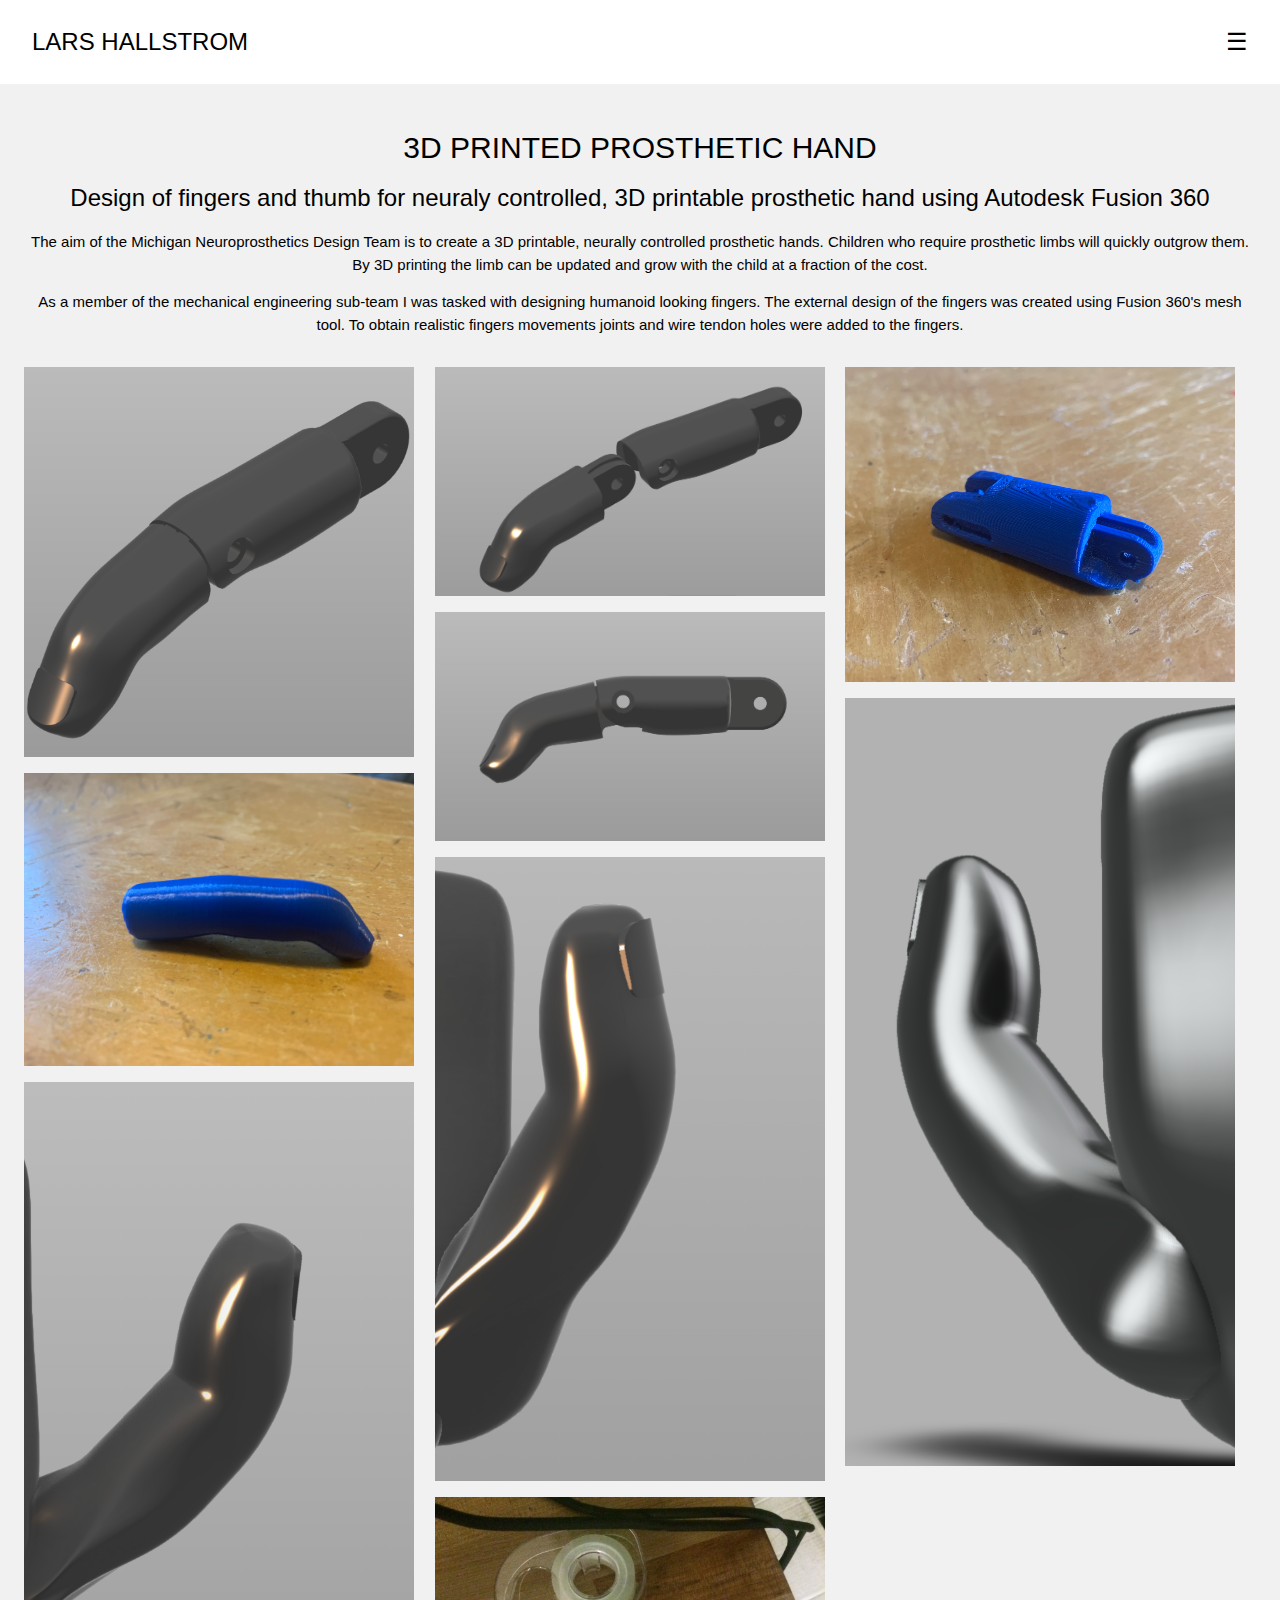
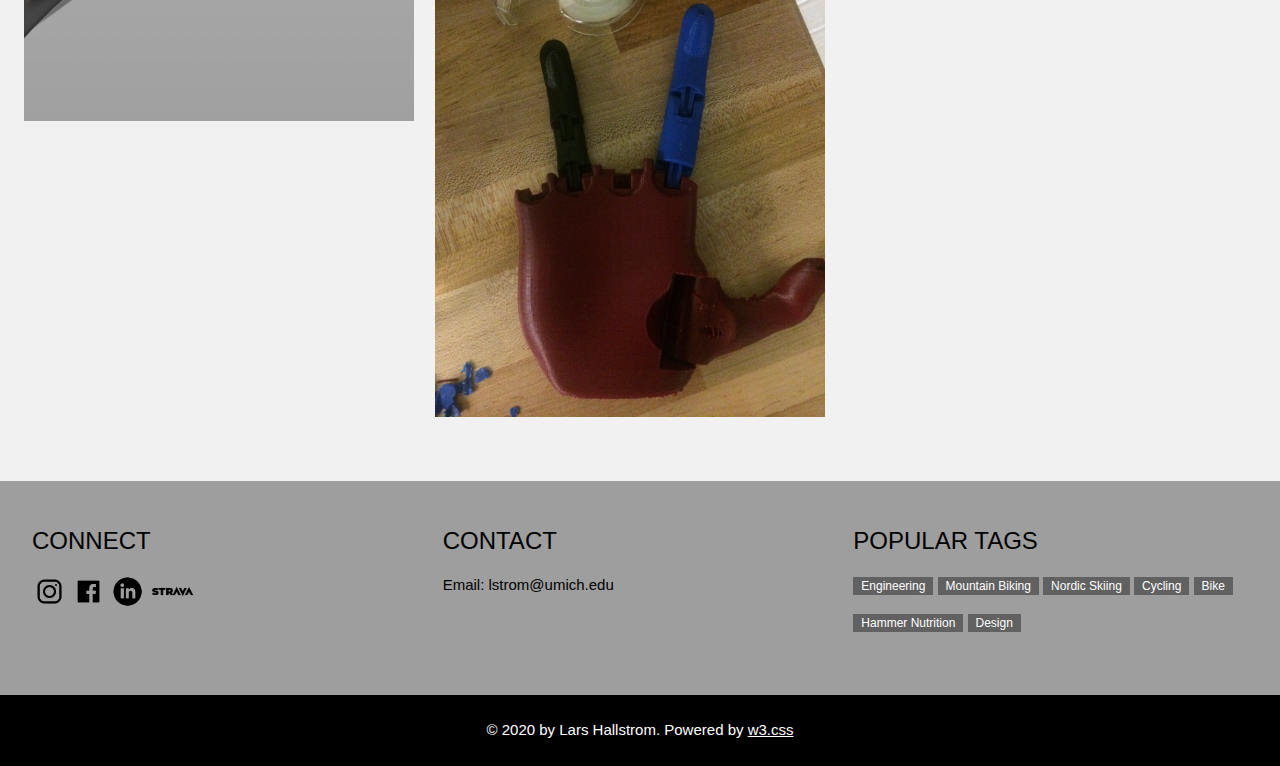
<file: Portfolio/prostheticfinger.html>
<!DOCTYPE html>
<html lang="en">
<title>Prosthetic Finger</title>
<meta charset="UTF-8">
<meta name="viewport" content="width=device-width, initial-scale=1">
<link rel="stylesheet" href="https://www.w3schools.com/w3css/4/w3.css">
<link rel="stylesheet" href="https://fonts.googleapis.com/css?family=Raleway">
<style>
body,h1,h2,h3,h4,h5 {font-family: "Roboto", sans-serif}
.w3-quarter img{margin-bottom: -6px; cursor: pointer}
.w3-quarter img:hover{opacity: 0.6; transition: 0.3s}
* {box-sizing: border-box}

/* Container needed to position the overlay. Adjust the width as needed */
.container {
  position: relative;
  width: 100%;
  max-width: 300px;
}

/* Make the image to responsive */
.image {
  display: block;
  width: 100%;
  height: auto;
}

/* The overlay effect - lays on top of the container and over the image */
.overlay {
  position: absolute;
  bottom: 0;
  background: rgb(0, 0, 0);
  background: rgba(0, 0, 0, 0.5); /* Black see-through */
  color: #f1f1f1;
  width: 100%;
  max-height: 300px;
  transition: .5s ease;
  opacity:0;
  color: white;
  font-size: 20px;
  padding: 20px;
  text-align: center;
}

/* When you mouse over the container, fade in the overlay title */
.container:hover .overlay {
  opacity: 1;
}
</style>
<body class="w3-light-grey">

<!-- Sidebar/menu -->
<nav class="w3-sidebar w3-bar-block w3-black w3-animate-right w3-top w3-text-light-grey w3-large" style="z-index:3;width:250px;font-weight:bold;display:none;right:0;" id="mySidebar">
  <a href="javascript:void()" onclick="w3_close()" class="w3-bar-item w3-button w3-center w3-padding-32">CLOSE</a> 
  <a href="../index.html" onclick="w3_close()" class="w3-bar-item w3-button w3-center w3-padding-16">HOME</a> 
  <a href="../index.html" onclick="w3_close()" class="w3-bar-item w3-button w3-center w3-padding-16">ABOUT</a> 
  <a href="../index.html../index.html../index.html" onclick="w3_close()" class="w3-bar-item w3-button w3-center w3-padding-16">RACING</a>
  <a href="#engineering" onclick="w3_close()" class="w3-bar-item w3-button w3-center w3-padding-16">ENGINEERING</a>
  <a href="#follow" onclick="w3_close()" class="w3-bar-item w3-button w3-center w3-padding-16">FOLLOW</a>
</nav>

<!-- Top menu on small screens -->
<header class="w3-container w3-top w3-white w3-xlarge w3-padding-16">
  <span class="w3-left w3-padding">LARS HALLSTROM</span>
  <a href="javascript:void(0)" class="w3-right w3-button w3-white" onclick="w3_open()">☰</a>
</header>

<!-- Overlay effect when opening sidebar on small screens -->
<div class="w3-overlay w3-animate-opacity" onclick="w3_close()" style="cursor:pointer" title="close side menu" id="myOverlay"></div>

<!-- !PAGE CONTENT! -->

 <div class="w3-container w3-light-grey w3-padding-32 w3-padding-large" style="max-width:1600px;margin-top:83px"> 
 <div class="w3-center" >
	 <h2>3D PRINTED PROSTHETIC HAND</h2>
	 <h3>Design of fingers and thumb for neuraly controlled, 3D printable prosthetic hand using Autodesk Fusion 360</h3>
	 <p>The aim of the Michigan Neuroprosthetics Design Team is to create a 3D printable, neurally controlled prosthetic hands. Children who require prosthetic limbs will quickly outgrow them. By 3D printing the limb can be updated and grow with the child at a fraction of the cost.</p>
	 <p>As a member of the mechanical engineering sub-team I was tasked with designing humanoid looking fingers. The external design of the fingers was created using Fusion 360's mesh tool. To obtain realistic fingers movements joints and wire tendon holes were added to the fingers. </p>
	 
	 </div>
	 
  <!-- Photo grid -->
    <div class="w3-third w3-padding-16">
      <img src="../images/Portfolio/Finger11.JPG" style="width:95%" onclick="onClick(this)" alt="Finger11">
	  <img src="../images/Portfolio/Finger7.JPG" style="width:95%" onclick="onClick(this)" alt="Finger7" class="w3-padding-16">
	  <img src="../images/Portfolio/Finger16.JPG" style="width:95%" onclick="onClick(this)" alt="Finger16">
   </div>
    
   <div class="w3-third w3-padding-16">
      <img src="../images/Portfolio/Finger13.JPG" style="width:95%" onclick="onClick(this)" alt="Finger13">
	  <img src="../images/Portfolio/Finger12.JPG" style="width:95%" onclick="onClick(this)" alt="Finger12" class="w3-padding-16">
	  <img src="../images/Portfolio/Finger17.JPG" style="width:95%" onclick="onClick(this)" alt="Finger17">
	  <img src="../images/Portfolio/Finger1.JPG" style="width:95%" onclick="onClick(this)" alt="Finger1" class="w3-padding-16">
    </div>
	  
	<div class="w3-third w3-padding-16">
      <img src="../images/Portfolio/Finger4.JPG" style="width:95%" onclick="onClick(this)" alt="Finger4">
	  <img src="../images/Portfolio/Finger20.JPG" style="width:95%" onclick="onClick(this)" alt="Finger20" class="w3-padding-16">
    </div>
    
 


  <!-- Pagination 
  <div class="w3-center w3-padding-32">
    <div class="w3-bar">
      <a href="#" class="w3-bar-item w3-button w3-hover-black">«</a>
      <a href="#" class="w3-bar-item w3-black w3-button">1</a>
      <a href="#" class="w3-bar-item w3-button w3-hover-black">2</a>
      <a href="#" class="w3-bar-item w3-button w3-hover-black">3</a>
      <a href="#" class="w3-bar-item w3-button w3-hover-black">4</a>
      <a href="#" class="w3-bar-item w3-button w3-hover-black">»</a>
    </div>
  </div> -->
  
	
  <!-- Modal for full size images on click-->
  <div id="modal01" class="w3-modal w3-black" style="padding-top:0" onclick="this.style.display='none'">
    <span class="w3-button w3-black w3-xlarge w3-display-topright">×</span>
    <div class="w3-modal-content w3-animate-zoom w3-center w3-transparent w3-padding-64">
      <img id="img01" class="w3-image" alt="img01">
      <p id="caption"></p>
    </div>
  </div>

	</div>
<!-- Footer -->
  <footer class="w3-container w3-padding-32 w3-grey">  
    <div class="w3-row-padding">
      <div class="w3-third">
        <h3>CONNECT</h3>
        <a href="https://www.instagram.com/lars.str0m/"><img src="../images/instagram_icon_black.png" style="height:35px" alt="instagram link"></a>
		<a href="https://facebook.com/lars.str0m"><img src="../images/facebook_icon_black.png" style="height:35px" alt="facebook link"></a>
		<a href="https://www.linkedin.com/in/lars-hallstrom-7a3363136/"><img src="../images/linkedin_icon_black.png" style="height:35px" alt="linkedin link"></a>
		<a href="https://www.strava.com/athletes/19538543"><img src="../images/strava_icon_black.png" style="height:45px" alt="strava link"></a>
      </div>
    
      <div class="w3-third">
        <h3>CONTACT</h3>
        	<p>Email: lstrom@umich.edu</p>
		  	
      </div>

      <div class="w3-third">
        <h3>POPULAR TAGS</h3>
        <p>
          <span class="w3-tag w3-dark-grey w3-small w3-margin-bottom">Engineering</span> <span class="w3-tag w3-dark-grey w3-small w3-margin-bottom">Mountain Biking</span> <span class="w3-tag w3-dark-grey w3-small w3-margin-bottom">Nordic Skiing</span>
          <span class="w3-tag w3-dark-grey w3-small w3-margin-bottom">Cycling</span> <span class="w3-tag w3-dark-grey w3-small w3-margin-bottom">Bike</span> <span class="w3-tag w3-dark-grey w3-small w3-margin-bottom">Hammer Nutrition</span>
          <span class="w3-tag w3-dark-grey w3-small w3-margin-bottom">Design</span>
        </p>
      </div>
    </div>
  </footer>
  
  <div class="w3-black w3-center w3-padding-24">© 2020 by Lars Hallstrom. Powered by <a href="https://www.w3schools.com/w3css/default.asp" title="W3.CSS" target="_blank" class="w3-hover-opacity">w3.css</a></div>

<!-- End page content -->

<script>
// Script to open and close sidebar
function w3_open() {
  document.getElementById("mySidebar").style.display = "block";
  document.getElementById("myOverlay").style.display = "block";
}

function w3_close() {
  document.getElementById("mySidebar").style.display = "none";
  document.getElementById("myOverlay").style.display = "none";
}

// Modal Image Gallery
function onClick(element) {
  document.getElementById("img01").src = element.src;
  document.getElementById("modal01").style.display = "block";
  var captionText = document.getElementById("caption");
  captionText.innerHTML = element.alt;
}

</script>




</body>
</html>
</file>
